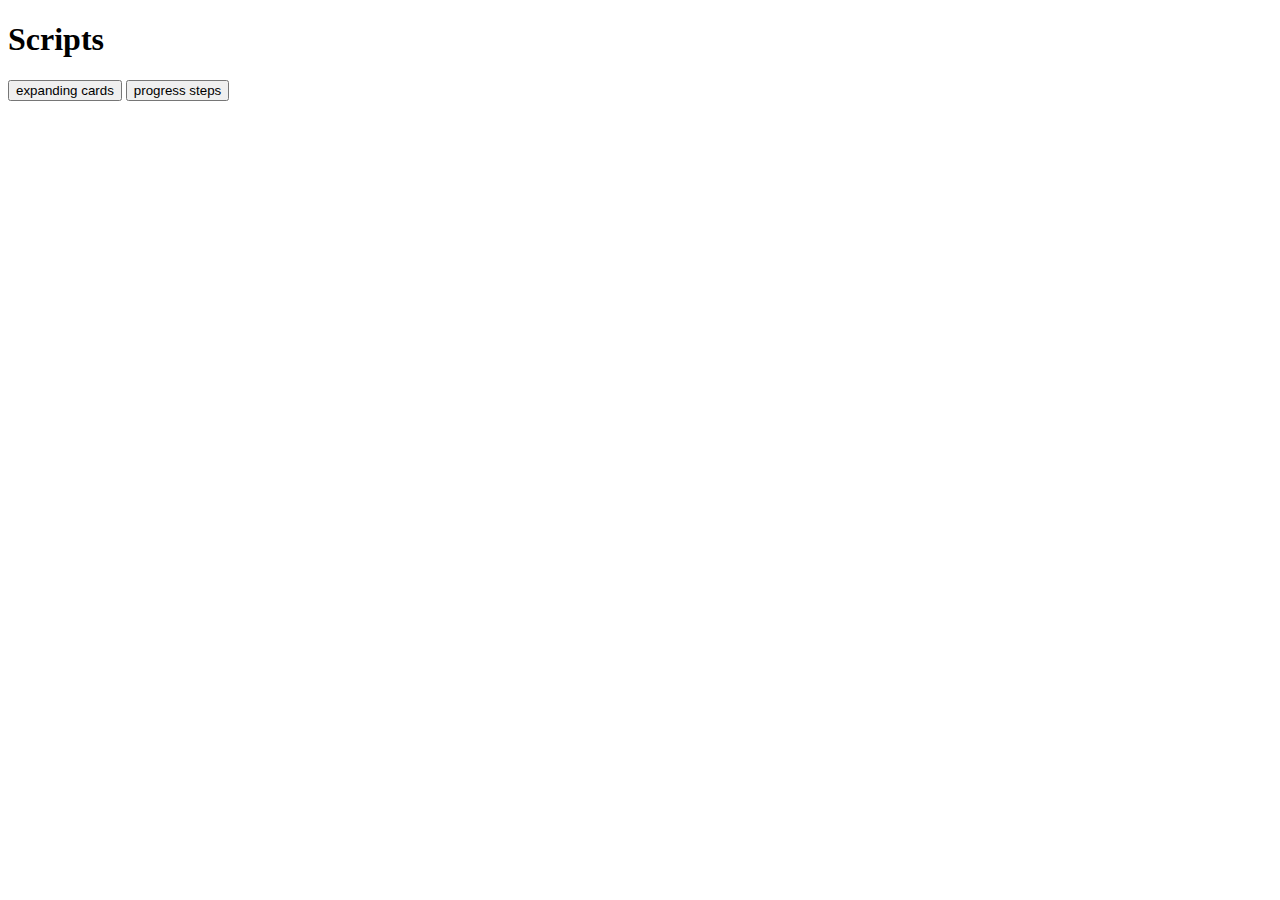
<file: index.html>
<!DOCTYPE html>
<html lang="en">
    <head>
        <meta charset="UTF-8" />
        <meta name="viewport" content="width=device-width, initial-scale=1.0" />
        <link rel="stylesheeet" href="style.css" />
        <title>My Scripts</title>
    </head>
    <body>
        <h1>Scripts</h1>
        <a href="html/expandingCards.html"><input type="submit" value="expanding cards"></a>
        <a href="html/progressSteps.html"><input type="submit" value="progress steps"></a>
    </body>
</html>
</file>
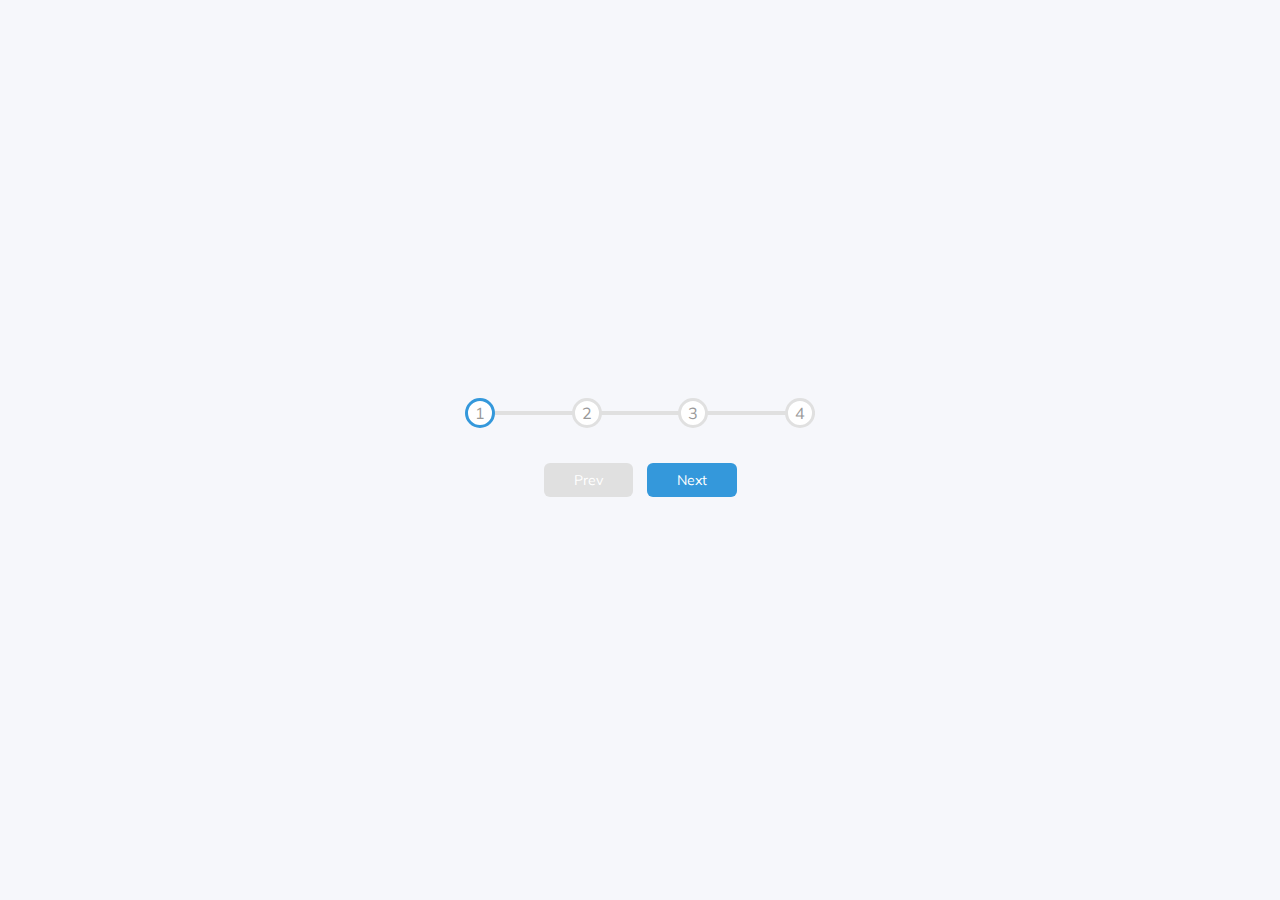
<file: html/progressSteps.html>
<!DOCTYPE html>
<html lang="en">

<head>
    <meta charset="UTF-8" />
    <meta name="viewport" content="width=device-width, initial-scale=1.0" />
    <link rel="stylesheet" href="/styles/progressSteps.css" />
    <title>Progress Steps</title>
</head>

<body>
    <div class="container">
        <div class="progress-container">
            <div class="progress" id="progress"></div>
            <div class="circle active">1</div>
            <div class="circle">2</div>
            <div class="circle">3</div>
            <div class="circle">4</div>
        </div>

        <button class="btn" id="prev" disabled>Prev</button>
        <button class="btn" id="next">Next</button>
    </div>

    <script src="/js/progressSteps.js"></script>
</body>

</html>
</file>
<file: styles/progressSteps.css>
@import url('https://fonts.googleapis.com/css?family=Muli&display=swap');

:root {
  --line-border-fill: #3498db;
  --line-border-empty: #e0e0e0;
}

* {
  box-sizing: border-box;
}

body {
    background-color: #f6f7fb;
    font-family: 'Muli', sans-serif;
    display: flex;
    flex-direction: column;
    align-items: center;
    justify-content: center;
    height: 100vh;
    overflow: hidden;
    margin: 0;
}

.container {
    text-align: center;
}

.progress-container {
    display: flex;
    justify-content: space-between;
    position: relative;
    margin-bottom: 30px;
    max-width: 100%;
    width: 350px;
}

.progress-container::before {
    content: '';
    background-color: var(--line-border-empty);
    position: absolute;
    top: 50%;
    left: 0;
    transform: translateY(-50%);
    height: 4px;
    width: 100%;
    z-index: -1;
}

.progress {
    background-color: var(--line-border-fill);
    position: absolute;
    top: 50%;
    left: 0;
    transform: translateY(-50%);
    height: 4px;
    width: 0%;
    z-index: -1;
    transition: .4s ease;
}

.circle {
    background-color: #fff;
    color: #999f;
    border-radius: 50%;
    height: 30px;
    width: 30px;
    display: flex;
    align-items: center;
    justify-content: center;
    border: 3px solid var(--line-border-empty);
    transition: .4s ease;
}

.circle.active {
    border-color: var(--line-border-fill);
}

.btn {
    background-color: var(--line-border-fill);
    color: #fff;
    border: 0;
    border-radius: 6px;
    cursor: pointer;
    font-family: inherit;
    padding: 8px 30px;
    margin: 5px;
    font-size: 14px;
}

.btn:active {
    transform: scale(0.98);
}

.btn:focus {
    outline: 0;
}

.btn:disabled {
    background-color: var(--line-border-empty);
    cursor: not-allowed;
}
</file>
